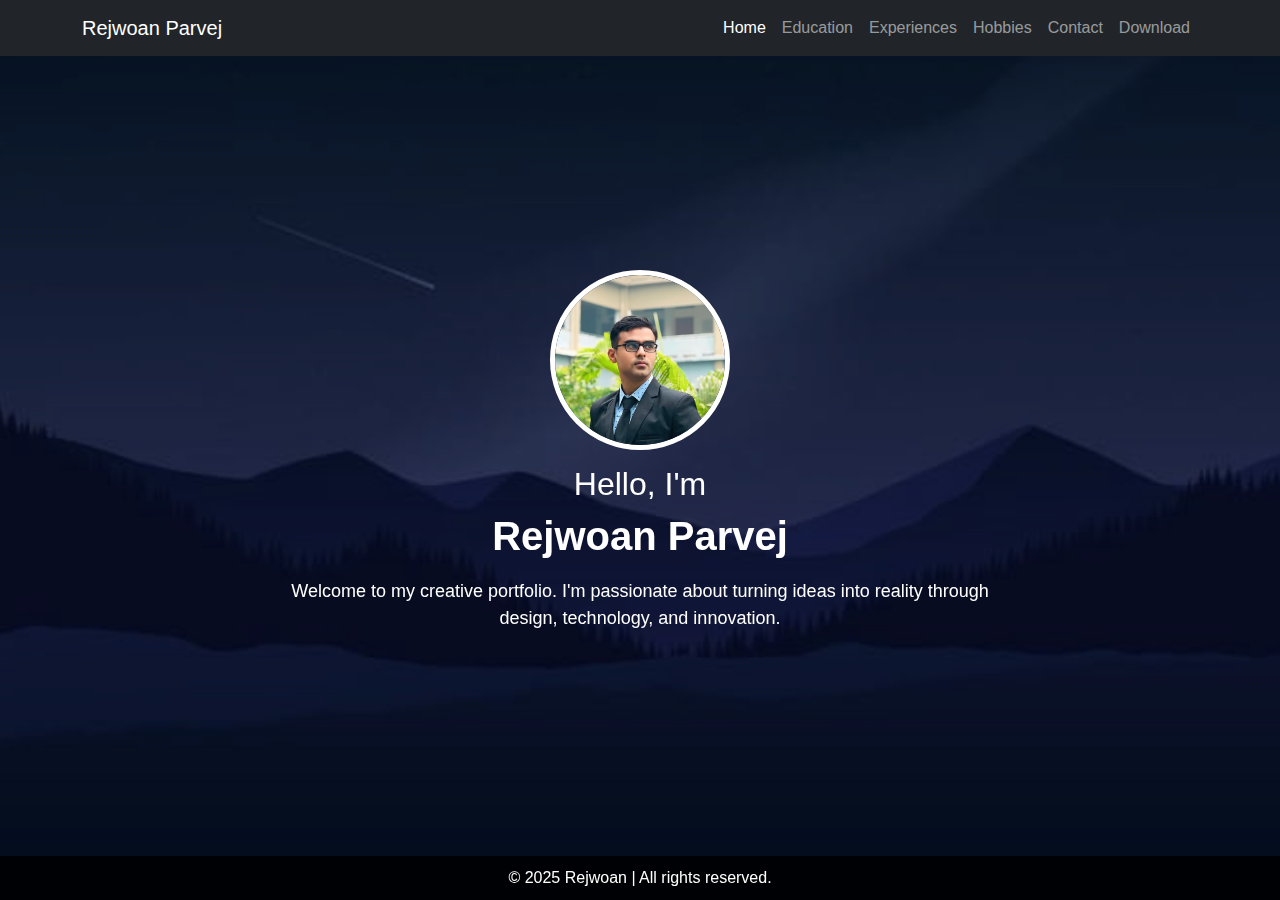
<file: index.html>
<!DOCTYPE html>
<html lang="en">

<head>
    <meta charset="UTF-8">
    <meta name="viewport" content="width=device-width, initial-scale=1.0">
    <title>Rejwoan</title>


    <link href="https://cdn.jsdelivr.net/npm/bootstrap@5.3.3/dist/css/bootstrap.min.css" rel="stylesheet">
    <link href="https://cdn.jsdelivr.net/npm/bootstrap-icons/font/bootstrap-icons.css" rel="stylesheet">


    <link rel="stylesheet" href="../css/style.css">
</head>

<body>


    <header>
        <nav class="navbar navbar-expand-lg navbar-dark bg-dark">
            <div class="container">
                <a class="navbar-brand" href="#">Rejwoan Parvej</a>
                <button class="navbar-toggler" type="button" data-bs-toggle="collapse" data-bs-target="#navbarNav">
                    <span class="navbar-toggler-icon"></span>
                </button>
                <div class="collapse navbar-collapse" id="navbarNav">
                    <ul class="navbar-nav ms-auto">
                        <li class="nav-item"><a class="nav-link active" href="index.html">Home</a></li>
                        <li class="nav-item"><a class="nav-link" href="html/accadamic.html">Education</a></li>
                        <li class="nav-item"><a class="nav-link" href="html/Expriences.html">Experiences</a></li>
                        <li class="nav-item"><a class="nav-link" href="html/hobbies.html">Hobbies</a></li>
                        <li class="nav-item"><a class="nav-link" href="html/contact.html">Contact</a></li>
                        <li class="nav-item"><a class="nav-link" href="html/download.html">Download</a></li>
                    </ul>
                </div>
            </div>
        </nav>
    </header>


    <div class="main-content">
        <img src="../images/bg.jpg" alt="Rejwoan Parvej" class="profile-img">
        <h2>Hello, I'm</h2>
        <h1 class="fw-bold">Rejwoan Parvej</h1>
        <p class="intro-text">
            Welcome to my creative portfolio. I'm passionate about turning ideas into reality through design,
            technology, and innovation.
        </p>
    </div>


    <footer>
        &copy; 2025 Rejwoan | All rights reserved.
    </footer>


    <script src="https://cdn.jsdelivr.net/npm/bootstrap@5.3.3/dist/js/bootstrap.bundle.min.js"></script>
</body>

</html>
</file>
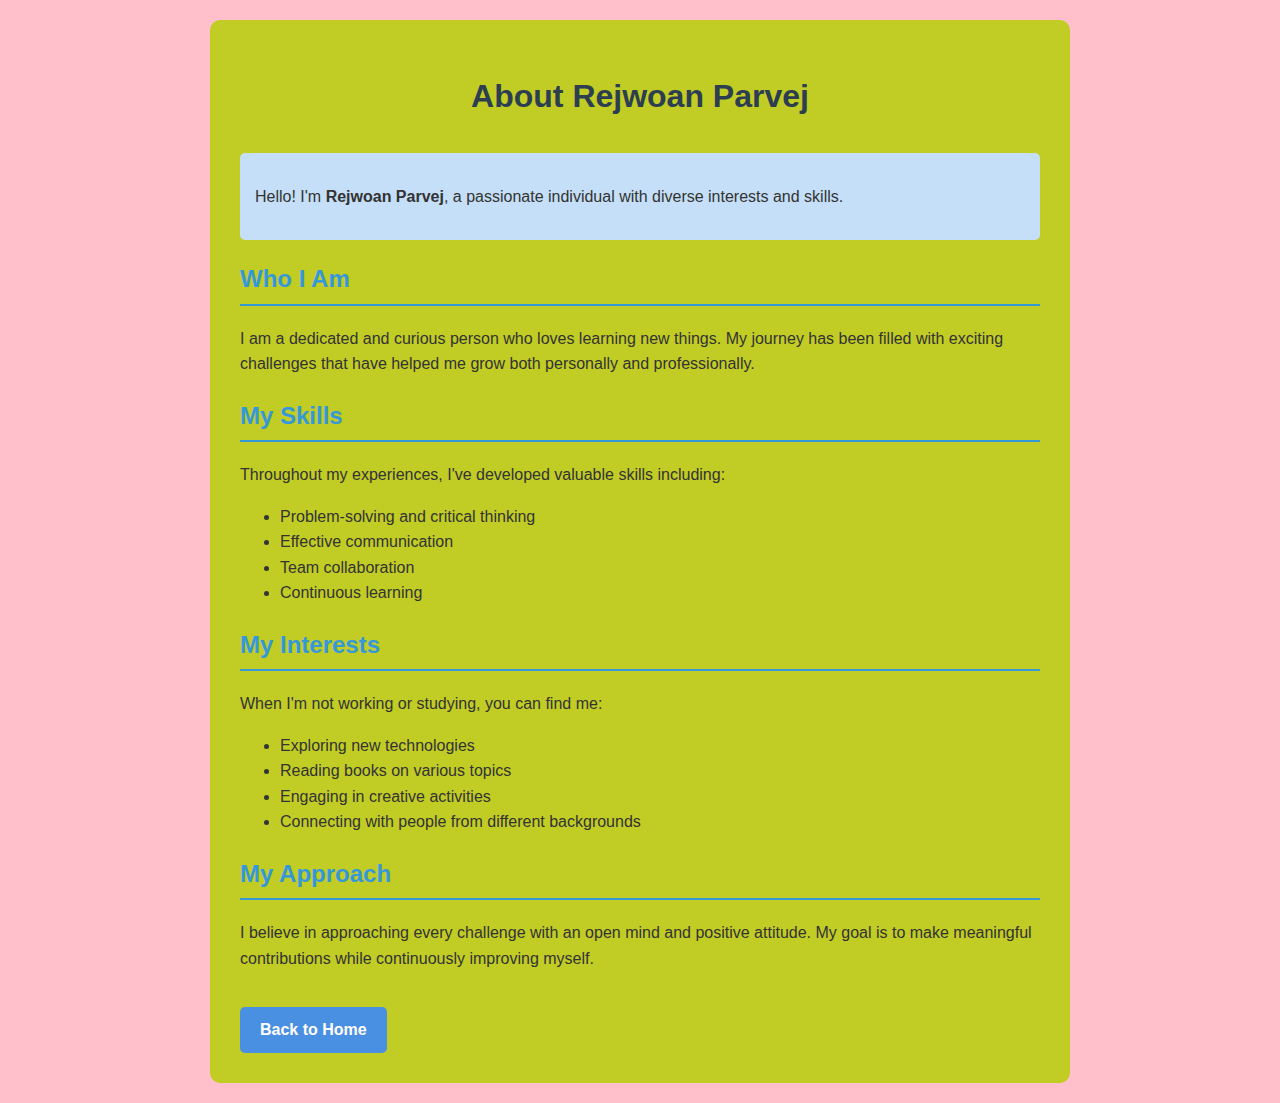
<file: html/aboutMe.html>
<!DOCTYPE html>
<html lang="en">
<head>
    <meta charset="UTF-8">
    <title>About Me</title>
    <link rel="stylesheet" href="../css/Me.css">
</head>
<body>
    <div class="container">
        <h1>About Rejwoan Parvej</h1>

        <div class="highlight">
            <p>Hello! I'm <strong>Rejwoan Parvej</strong>, a passionate individual with diverse interests and
                skills.</p>
        </div>

        <h2>Who I Am</h2>
        <p>I am a dedicated and curious person who loves learning new things. My journey has been filled with exciting
            challenges that have helped me grow both personally and professionally.</p>

        <h2>My Skills</h2>
        <p>Throughout my experiences, I've developed valuable skills including:</p>
        <ul>
            <li>Problem-solving and critical thinking</li>
            <li>Effective communication</li>
            <li>Team collaboration</li>
            <li>Continuous learning</li>
        </ul>

        <h2>My Interests</h2>
        <p>When I'm not working or studying, you can find me:</p>
        <ul>
            <li>Exploring new technologies</li>
            <li>Reading books on various topics</li>
            <li>Engaging in creative activities</li>
            <li>Connecting with people from different backgrounds</li>
        </ul>

        <h2>My Approach</h2>
        <p>I believe in approaching every challenge with an open mind and positive attitude. My goal is to make
            meaningful contributions while continuously improving myself.</p>
        <a href="../index.html" class="back">Back to Home</a>
    </div>
</body>
</html>
</file>
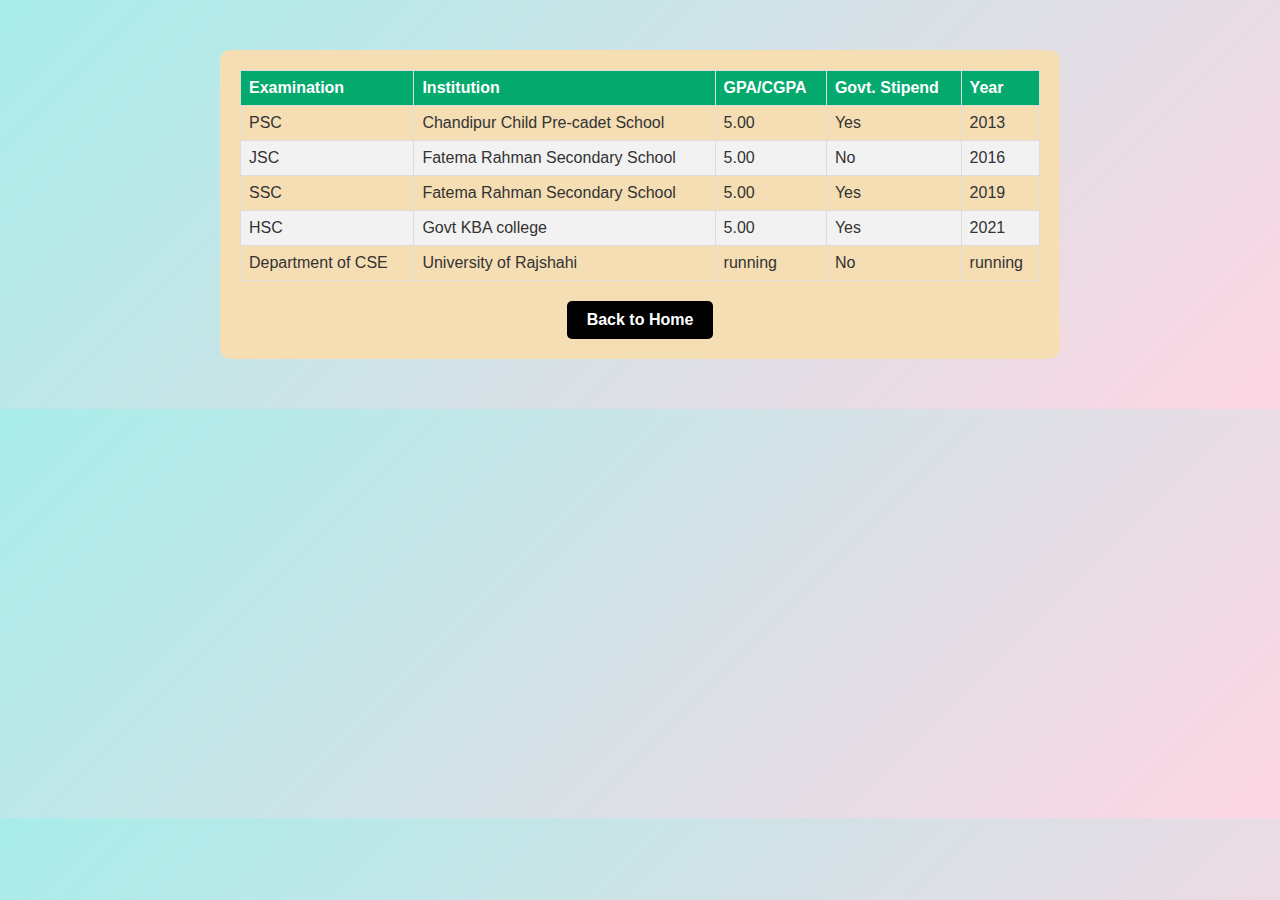
<file: html/accadamic.html>
<!DOCTYPE html>
<html lang="en">
<head>
    <meta charset="UTF-8">
    <title>Academics</title>
    <link rel="stylesheet" href="../css/acca.css">
</head>
<body>
   <div class = "container">
       <table>
           <thead>
           <tr>
               <th>Examination</th>
               <th>Institution</th>
               <th>GPA/CGPA</th>
               <th>Govt. Stipend</th>
               <th>Year</th>
           </tr>
           </thead>
           <tbody>
           <tr>
               <td>PSC</td>
               <td>Chandipur Child Pre-cadet School</td>
               <td>5.00</td>
               <td>Yes</td>
               <td>2013</td>
           </tr>
           <tr>
               <td>JSC</td>
               <td>Fatema Rahman Secondary School</td>
               <td>5.00</td>
               <td>No</td>
               <td>2016</td>
           </tr>
           <tr>
               <td>SSC</td>
               <td>Fatema Rahman Secondary School</td>
               <td>5.00</td>
               <td>Yes</td>
               <td>2019</td>
           </tr>
           <tr>
               <td>HSC</td>
               <td>Govt KBA college</td>
               <td>5.00</td>
               <td>Yes</td>
               <td>2021</td>
           </tr>
           <tr>
               <td>Department of CSE</td>
               <td>University of Rajshahi</td>
               <td>running</td>
               <td>No</td>
               <td>running</td>
           </tr>
           </tbody>
       </table>

    <a href="../index.html" class="back">Back to Home</a>
  </div>
</body>
</html>
</file>
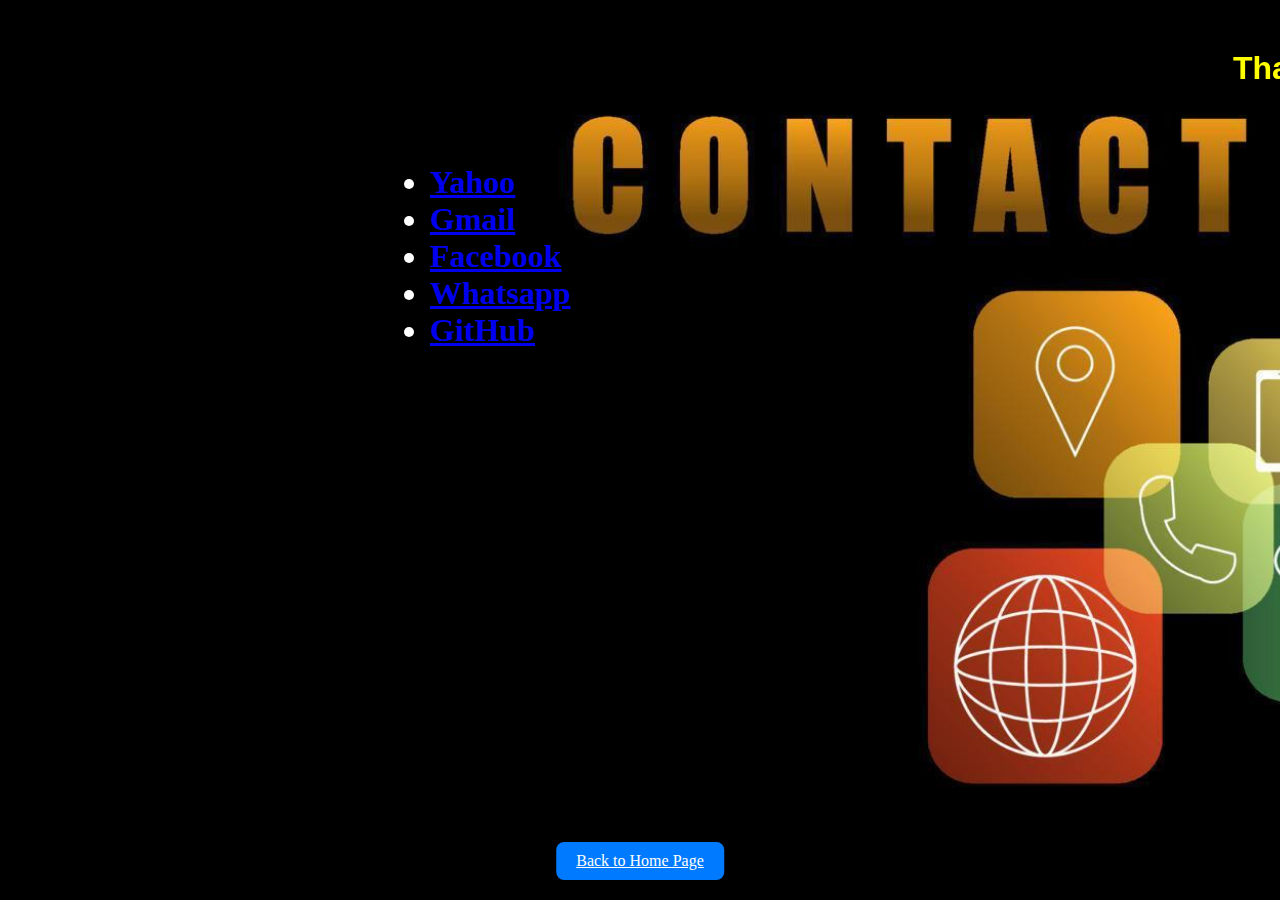
<file: html/contact.html>
<!DOCTYPE html>
<html>
<head>
    <title>Contact</title>
    <link rel="stylesheet" href="../css/contuct.css">
</head>

<body id="p4">

<marquee behavior="scroll">
    <h1 id="imon1">
        Thank you for visiting my website.
        I truly appreciate your time and interest in learning more about me and my journey.
        I hope this platform has given you a clear view of my academic background, interests, and aspirations.
        Feel free to reach out through the provided contact links.
        Stay connected, stay inspired, and keep exploring.
        Your support means a lot!
    </h1>
</marquee>

<section id = "about1">
   <h1> <ul>
        <li><a href="mailto:rejwoan548430@yahoo.com">Yahoo</a><br></li>
        <li><a href="mailto:rejwoan.mrp@gmail.com">Gmail</a><br></li>
        <li><a href="https://www.facebook.com/rejwoanparvej" target="_blank">Facebook</a><br></li>
       <li><a href="https://api.whatsapp.com/send/?phone=%2B8801315548430&text&type=phone_number&app_absent=0" target="_blank">Whatsapp</a><br></li>
        <li><a href="https://github.com/rejroja100" target="_blank">GitHub</a></li>
   </ul></h1>

</section>



<a href="../index.html" class="bottom-button">Back to Home Page</a>
</body>
</html>
</file>
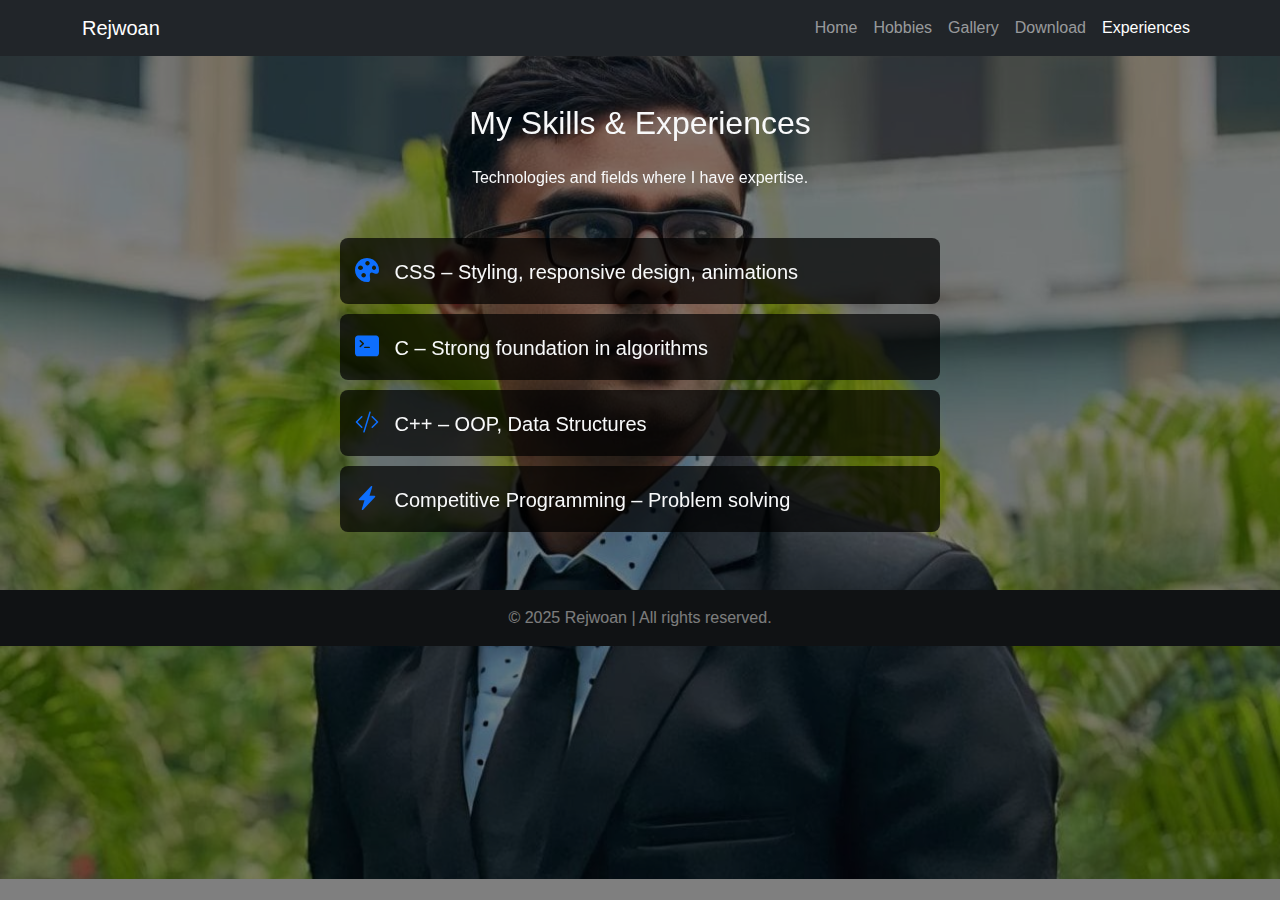
<file: html/Expriences.html>
<!DOCTYPE html>
<html lang="en">
<head>
    <meta charset="UTF-8">
    <meta name="viewport" content="width=device-width, initial-scale=1.0">
    <title>Experiences - Rejwoan</title>

    
    <link href="https://cdn.jsdelivr.net/npm/bootstrap@5.3.3/dist/css/bootstrap.min.css" rel="stylesheet">
    <link href="https://cdn.jsdelivr.net/npm/bootstrap-icons/font/bootstrap-icons.css" rel="stylesheet">

    
    <link rel="stylesheet" href="../css/expriences.css">
</head>
<body>

    
    <nav class="navbar navbar-expand-lg navbar-dark bg-dark">
        <div class="container">
            <a class="navbar-brand" href="../index.html">Rejwoan</a>
            <button class="navbar-toggler" type="button" data-bs-toggle="collapse" data-bs-target="#navbarNav">
                <span class="navbar-toggler-icon"></span>
            </button>
            <div class="collapse navbar-collapse" id="navbarNav">
                <ul class="navbar-nav ms-auto">
                    <li class="nav-item"><a class="nav-link" href="../index.html">Home</a></li>
                    <li class="nav-item"><a class="nav-link" href="hobbies.html">Hobbies</a></li>
                    <li class="nav-item"><a class="nav-link" href="gallery.html">Gallery</a></li>
                    <li class="nav-item"><a class="nav-link" href="download.html">Download</a></li>
                    <li class="nav-item"><a class="nav-link active" href="#">Experiences</a></li>
                </ul>
            </div>
        </div>
    </nav>

    
    <section class="experiences-section py-5 text-light text-center">
        <div class="container">
            <h2 class="mb-4">My Skills & Experiences</h2>
            <p class="mb-5">Technologies and fields where I have expertise.</p>

            <ul class="skills-list">
                <li><i class="bi bi-palette-fill"></i> CSS – Styling, responsive design, animations</li>
                <li><i class="bi bi-terminal-fill"></i> C – Strong foundation in algorithms</li>
                <li><i class="bi bi-code-slash"></i> C++ – OOP, Data Structures</li>
                <li><i class="bi bi-lightning-charge-fill"></i> Competitive Programming – Problem solving</li>
            </ul>
        </div>
    </section>

    
    <footer class="bg-dark text-center text-light py-3">
        &copy; 2025 Rejwoan | All rights reserved.
    </footer>

    
    <script src="https://cdn.jsdelivr.net/npm/bootstrap@5.3.3/dist/js/bootstrap.bundle.min.js"></script>
</body>
</html>
</file>
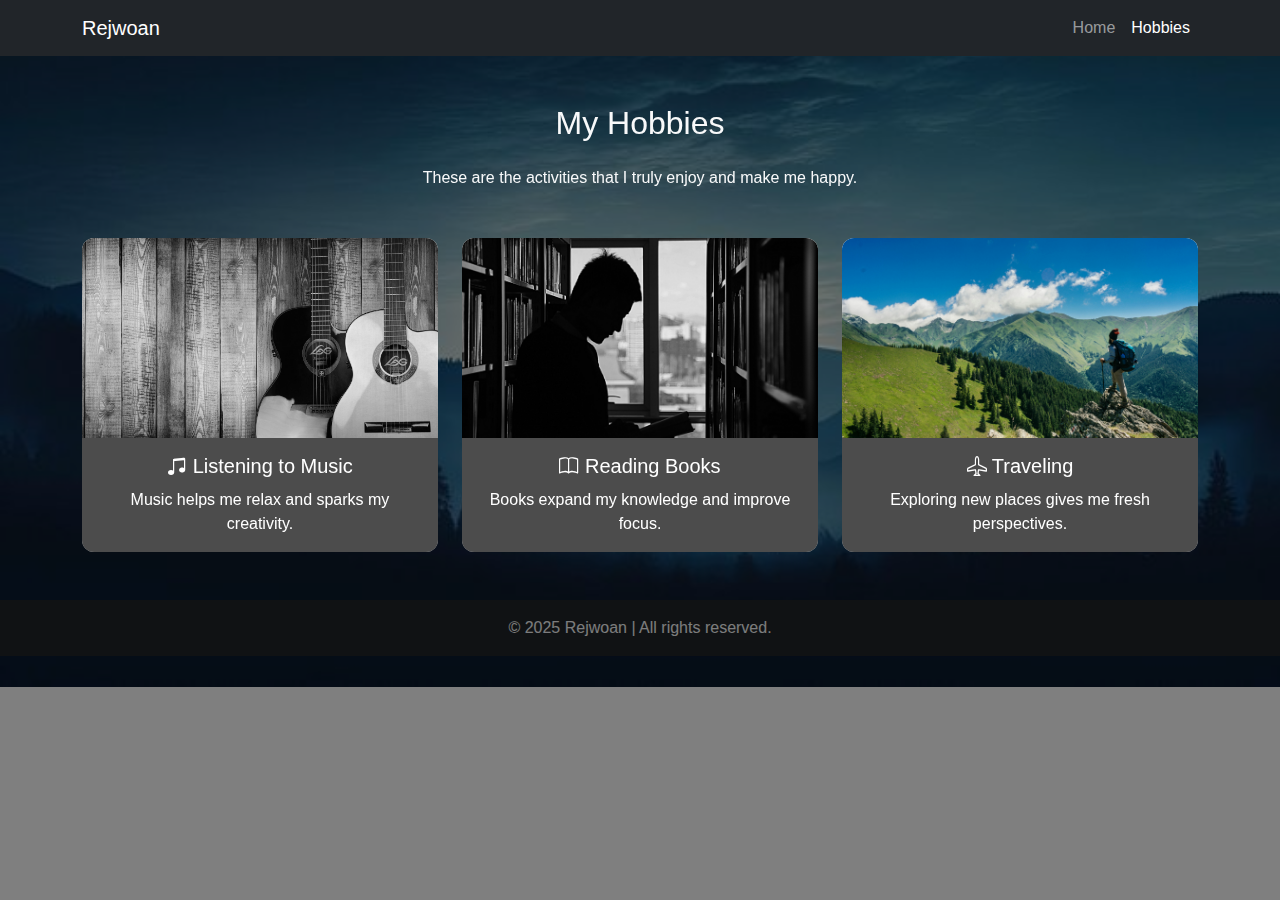
<file: html/Hobbies.html>
<!DOCTYPE html>
<html lang="en">
<head>
    <meta charset="UTF-8">
    <meta name="viewport" content="width=device-width, initial-scale=1.0">
    <title>My Hobbies - Rejwoan</title>

    
    <link href="https://cdn.jsdelivr.net/npm/bootstrap@5.3.3/dist/css/bootstrap.min.css" rel="stylesheet">
    <link href="https://cdn.jsdelivr.net/npm/bootstrap-icons/font/bootstrap-icons.css" rel="stylesheet">

    
    <link rel="stylesheet" href="../css/hobbies.css">
</head>
<body>

    
    <nav class="navbar navbar-expand-lg navbar-dark bg-dark">
        <div class="container">
            <a class="navbar-brand" href="../index.html">Rejwoan</a>
            <button class="navbar-toggler" type="button" data-bs-toggle="collapse" data-bs-target="#navbarNav">
                <span class="navbar-toggler-icon"></span>
            </button>
            <div class="collapse navbar-collapse" id="navbarNav">
                <ul class="navbar-nav ms-auto">
                    <li class="nav-item"><a class="nav-link" href="../index.html">Home</a></li>
                    <li class="nav-item"><a class="nav-link active" href="#">Hobbies</a></li>
                </ul>
            </div>
        </div>
    </nav>

   
    <section class="hobbies-section py-5">
        <div class="container text-center text-light">
            <h2 class="mb-4">My Hobbies</h2>
            <p class="mb-5">These are the activities that I truly enjoy and make me happy.</p>

            <div class="row g-4">
                
                <div class="col-md-4">
                    <div class="card hobby-card h-100">
                        <img src="../images/music.jpg" class="card-img-top" alt="Listening to Music">
                        <div class="card-body">
                            <h5 class="card-title"><i class="bi bi-music-note-beamed"></i> Listening to Music</h5>
                            <p class="card-text">Music helps me relax and sparks my creativity.</p>
                        </div>
                    </div>
                </div>
               
                <div class="col-md-4">
                    <div class="card hobby-card h-100">
                        <img src="../images/reading.jpg" class="card-img-top" alt="Reading Books">
                        <div class="card-body">
                            <h5 class="card-title"><i class="bi bi-book"></i> Reading Books</h5>
                            <p class="card-text">Books expand my knowledge and improve focus.</p>
                        </div>
                    </div>
                </div>
                
                <div class="col-md-4">
                    <div class="card hobby-card h-100">
                        <img src="../images/travel.jpg" class="card-img-top" alt="Traveling">
                        <div class="card-body">
                            <h5 class="card-title"><i class="bi bi-airplane"></i> Traveling</h5>
                            <p class="card-text">Exploring new places gives me fresh perspectives.</p>
                        </div>
                    </div>
                </div>
            </div>
        </div>
    </section>

    <footer class="bg-dark text-center text-light py-3">
        &copy; 2025 Rejwoan | All rights reserved.
    </footer>

    
    <script src="https://cdn.jsdelivr.net/npm/bootstrap@5.3.3/dist/js/bootstrap.bundle.min.js"></script>
</body>
</html>
</file>
<file: css/style.css>
html, body {
    height: 100%;
    margin: 0;
    padding: 0;
}

body {
    display: flex;
    flex-direction: column;
    justify-content: space-between;
    height: 100vh;
    font-family: 'Montserrat', sans-serif;
    background: url('../images/pp.jpg') no-repeat center center/cover;
    position: relative;
}


body::before {
    content: "";
    position: fixed;
    top: 0;
    left: 0;
    width: 100%;
    height: 100%;
    background: rgba(0, 0, 0, 0.4);
    z-index: 0;
}

header, .main-content, footer {
    position: relative;
    z-index: 1;
}


header {
    flex: 0 0 auto;
}


.main-content {
    flex: 1 0 auto;
    display: flex;
    flex-direction: column;
    justify-content: center;
    align-items: center;
    text-align: center;
    color: #fff;
    padding: 20px;
    animation: fadeIn 1.5s ease-in-out;
}

.profile-img {
    width: 180px;
    height: 180px;
    object-fit: cover;
    border-radius: 50%;
    border: 5px solid #fff;
    margin-bottom: 15px;
    animation: zoomIn 1.2s ease-in-out;
}

.intro-text {
    width: 75%;
    max-width: 700px;
    margin: 10px auto;
    font-size: 18px;
}


footer {
    flex: 0 0 auto;
    background: rgba(0, 0, 0, 0.85);
    color: #fff;
    padding: 10px;
    text-align: center;
}


@keyframes fadeIn {
    from { opacity: 0; transform: translateY(20px); }
    to { opacity: 1; transform: translateY(0); }
}

@keyframes zoomIn {
    from { transform: scale(0.8); opacity: 0; }
    to { transform: scale(1); opacity: 1; }
}
</file>
<file: css/Me.css>
body {
            font-family: sans-serif;
            margin: 0;
            padding: 20px;
            background-color: pink;
            color: #333;
            line-height: 1.6;
        }

        .container {
            max-width: 800px;
            margin: 0 auto;
            padding: 30px;
            background: rgb(193, 204, 37);
            border-radius: 10px;

        }

        h1 {
            color: #2c3e50;
            text-align: center;
            margin-bottom: 30px;
        }

        h2 {
            color: #3498db;
            border-bottom: 2px solid #3498db;
            padding-bottom: 5px;

        }

        .highlight {
            background-color: #c4dff7;
            padding: 15px;
            border-radius: 5px;
            margin: 20px 0;
        }

        .back {
            display: inline-block;
            margin-top: 20px;
            padding: 10px 20px;
            background-color: #4a90e2;
            color: white;
            text-decoration: none;
            border-radius: 5px;
            font-weight: bold;
        }
</file>
<file: css/acca.css>
body {
      font-family: Arial, sans-serif;
      margin: 0;
      padding: 0;
      background: linear-gradient(135deg, #a8edea, #fed6e3);
      color: #333;
      text-align: center;
    }

    .container {
      max-width: 800px;
      margin: 50px auto;
      padding: 20px;
      background-color: wheat;
      border-radius: 10px;

    }

    h1 {
      color: black;
    }

    .item {
      margin: 15px 0;
      padding: 15px;
      background-color: #b6dee6;
      border-radius: 5px;
      text-align: left;
    }

    .back {
      display: inline-block;
      margin-top: 20px;
      padding: 10px 20px;
      background-color: black;
      color: white;
      text-decoration: none;
      border-radius: 5px;
      font-weight: bold;
    }

    table {
    border-collapse: collapse;
    width: 100%;
}

th, td {
    text-align: left;
    padding: 8px;
    border: 1px solid #ddd;
}

tr:hover {
    background-color: #08d2b9;
}

tr:nth-child(even) {
    background-color: #f2f2f2;
}

th {
    background-color: #04AA6D;
    color: white;
}
</file>
<file: css/contuct.css>
#p4{
    background-image : url("../images/bg2.jpg");
    background-size : cover;
    background-repeat : no-repeat;
    background-position : center;
    height : 100vh;
    margin : 0;
    
}

#imon1 {
    font-family: 'Poppins', sans-serif;
    color: yellow;
    text-align: center;
    margin-top: 50px;
}

#about1 {

    color: white;
    padding: 20px 20px;
    text-align: left;
    max-width: 500px;
    margin: 0 auto;

}

.bottom-button {
            position: fixed;
            bottom: 20px;
            left: 50%;
            transform: translateX(-50%);
            padding: 10px 20px;
            background-color: #007BFF;
            color: white;
            border: none;
            border-radius: 8px;
            cursor: pointer;
        }

        .bottom-button:hover {
            background-color: #0056b3;
        }
</file>
<file: css/expriences.css>
body {
    background: url('../images/bg.jpg') no-repeat center center/cover;
    font-family: 'Montserrat', sans-serif;
    position: relative;
    color: #fff;
}


body::before {
    content: "";
    position: fixed;
    top: 0;
    left: 0;
    width: 100%;
    height: 100%;
    background: rgba(0,0,0,0.5);
    z-index: 0;
}

.experiences-section {
    position: relative;
    z-index: 1;
}


.skills-list {
    list-style: none;
    padding: 0;
    max-width: 600px;
    margin: auto;
}

.skills-list li {
    font-size: 20px;
    padding: 15px;
    margin: 10px 0;
    background: rgba(0,0,0,0.7);
    border-radius: 8px;
    transition: all 0.3s ease;
    cursor: pointer;
    text-align: left;
}

.skills-list li i {
    color: #0d6efd;
    margin-right: 10px;
    font-size: 24px;
}


.skills-list li:hover {
    background: #0d6efd;
    color: #fff;
    transform: translateX(10px);
}
</file>
<file: css/hobbies.css>
body {
    background: url('../images/aa.jpg') no-repeat center center/cover;
    font-family: 'Montserrat', sans-serif;
    position: relative;
    color: #fff;
}

body::before {
    content: "";
    position: fixed;
    top: 0;
    left: 0;
    width: 100%;
    height: 100%;
    background: rgba(0,0,0,0.5);
    z-index: 0;
}

.hobbies-section {
    position: relative;
    z-index: 1;
}

.hobby-card {
    border: none;
    border-radius: 12px;
    overflow: hidden;
    transition: transform 0.3s, box-shadow 0.3s;
}

.hobby-card img {
    height: 200px;
    object-fit: cover;
}

.hobby-card:hover {
    transform: translateY(-10px);
    box-shadow: 0 10px 20px rgba(0,0,0,0.5);
}

.card-body {
    background: rgba(0,0,0,0.7);
    color: #fff;
}

.card-title {
    font-size: 20px;
    margin-bottom: 10px;
}

.card-text {
    font-size: 16px;
}
</file>
